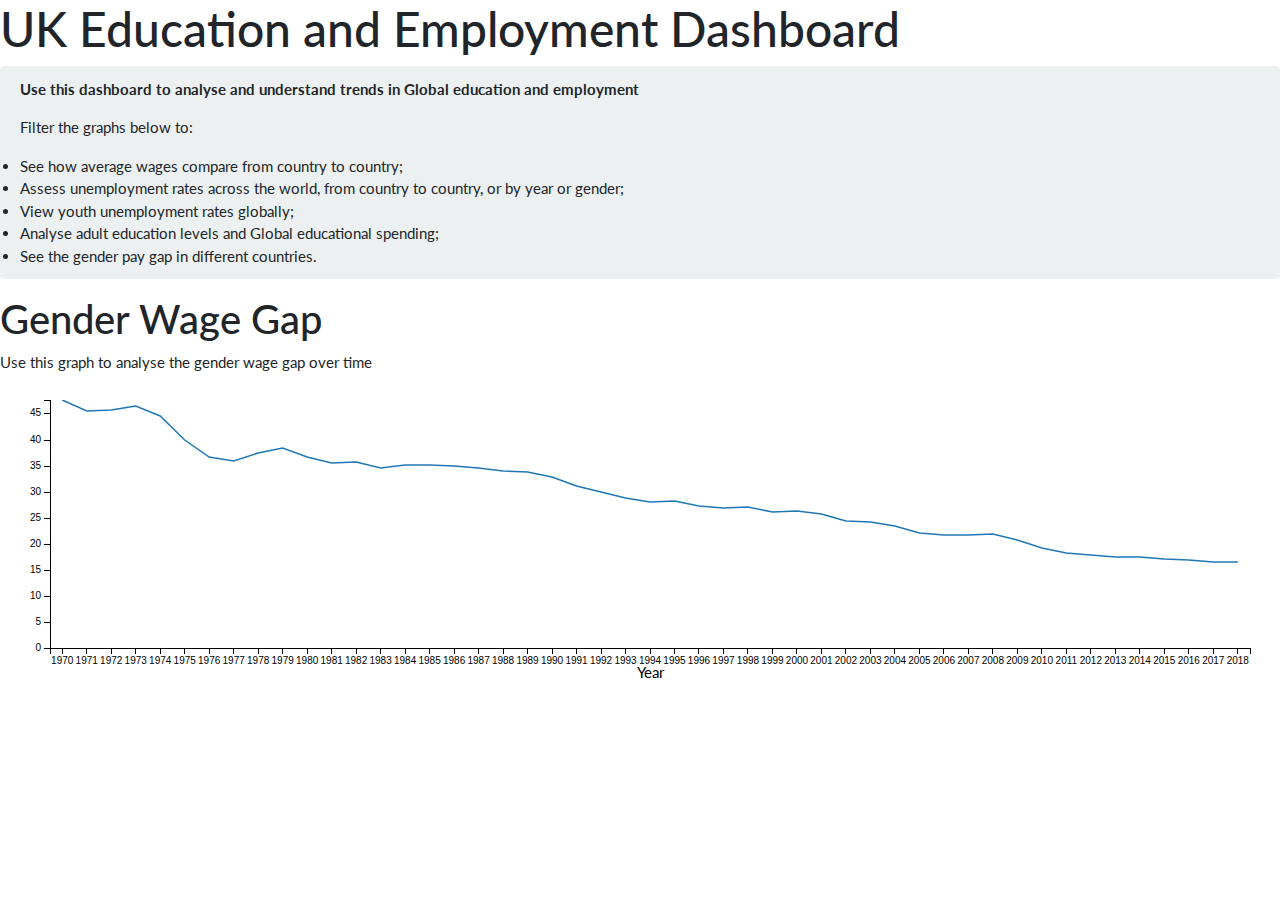
<file: index.html>
<!DOCTYPE html>
<html lang="en">

<head>
    <meta charset="UTF-8">
    <meta name="viewport" content="width=device-width, initial-scale=1.0">
    <meta http-equiv="X-UA-Compatible" content="ie=edge">
    <title>Global Education and Employment Data</title>

    <link rel="stylesheet" href="static/css/bootstrap.min.css" type="text/css" />
    <link rel="stylesheet" href="static/css/dc.min.css" type="text/css" />

    <script type="text/javascript" src="static/js/d3.min.js"></script>
    <script type="text/javascript" src="static/js/crossfilter.min.js"></script>
    <script type="text/javascript" src="static/js/dc.min.js"></script>
    <script type="text/javascript" src="static/js/queue.min.js"></script>
    <script type="text/javascript" src="static/js/graph.js"></script>

</head>

<body>
    <header>

        <h1>UK Education and Employment Dashboard</h1>

        <div class="alert alert-light">
            <p><strong>Use this dashboard to analyse and understand trends in Global education and employment</strong></p>
            <p>Filter the graphs below to:</p>
            <li type="disc">See how average wages compare from country to country;</li>
            <li type="disc">Assess unemployment rates across the world, from country to country, or by year or gender;</li>
            <li type="disc">View youth unemployment rates globally;</li>
            <li type="disc">Analyse adult education levels and Global educational spending;</li>
            <li type="disc">See the gender pay gap in different countries.</li>
        </div>
    </header>

    <section>

        <h2>Gender Wage Gap</h2>
        <p>Use this graph to analyse the gender wage gap over time</p>
        <div id="wage-gap"></div>
        
    </section>

    <footer>
    </footer>

</body>

</html>
</file>
<file: static/css/dc.min.css>
.dc-chart .box text,.dc-chart g.axis text{-webkit-touch-callout:none;-khtml-user-select:none;pointer-events:none}.dc-chart path.dc-symbol,.dc-legend g.dc-legend-item.fadeout{fill-opacity:.5;stroke-opacity:.5}div.dc-chart{float:left}.dc-chart rect.bar{stroke:none;cursor:pointer}.dc-chart rect.bar:hover{fill-opacity:.5}.dc-chart rect.deselected{stroke:none;fill:#ccc}.dc-chart .pie-slice{fill:#fff;font-size:12px;cursor:pointer}.dc-chart .pie-slice.external{fill:#000}.dc-chart .pie-slice :hover,.dc-chart .pie-slice.highlight{fill-opacity:.8}.dc-chart .pie-path{fill:none;stroke-width:2px;stroke:#000;opacity:.4}.dc-chart .selected circle,.dc-chart .selected path{stroke-width:3;stroke:#ccc;fill-opacity:1}.dc-chart .deselected circle,.dc-chart .deselected path{stroke:none;fill-opacity:.5;fill:#ccc}.dc-chart .axis line,.dc-chart .axis path{fill:none;stroke:#000;shape-rendering:crispEdges}.dc-chart .axis text{font:10px sans-serif}.dc-chart .axis .grid-line,.dc-chart .axis .grid-line line,.dc-chart .grid-line,.dc-chart .grid-line line{fill:none;stroke:#ccc;opacity:.5;shape-rendering:crispEdges}.dc-chart .brush rect.background{z-index:-999}.dc-chart .brush rect.extent{fill:#4682b4;fill-opacity:.125}.dc-chart .brush .resize path{fill:#eee;stroke:#666}.dc-chart path.line{fill:none;stroke-width:1.5px}.dc-chart path.area{fill-opacity:.3;stroke:none}.dc-chart path.highlight{stroke-width:3;fill-opacity:1;stroke-opacity:1}.dc-chart g.state{cursor:pointer}.dc-chart g.state :hover{fill-opacity:.8}.dc-chart g.state path{stroke:#fff}.dc-chart g.deselected path{fill:grey}.dc-chart g.deselected text{display:none}.dc-chart g.row rect{fill-opacity:.8;cursor:pointer}.dc-chart g.row rect:hover{fill-opacity:.6}.dc-chart g.row text{fill:#fff;font-size:12px;cursor:pointer}.dc-chart g.dc-tooltip path{fill:none;stroke:grey;stroke-opacity:.8}.dc-chart g.county path{stroke:#fff;fill:none}.dc-chart g.debug rect{fill:#00f;fill-opacity:.2}.dc-chart g.axis text{-webkit-user-select:none;-moz-user-select:none;-ms-user-select:none;user-select:none}.dc-chart .node{font-size:.7em;cursor:pointer}.dc-chart .node :hover{fill-opacity:.8}.dc-chart .bubble{stroke:none;fill-opacity:.6}.dc-chart .highlight{fill-opacity:1;stroke-opacity:1}.dc-chart .fadeout{fill-opacity:.2;stroke-opacity:.2}.dc-chart .box text{font:10px sans-serif;-webkit-user-select:none;-moz-user-select:none;-ms-user-select:none;user-select:none}.dc-chart .box circle,.dc-chart .box line{fill:#fff}.dc-chart .box circle,.dc-chart .box line,.dc-chart .box rect{stroke:#000;stroke-width:1.5px}.dc-chart .box .center{stroke-dasharray:3,3}.dc-chart .box .outlier{fill:none;stroke:#ccc}.dc-chart .symbol,.dc-chart circle.dot{stroke:none}.dc-chart .box.deselected{opacity:.5}.dc-chart .box.deselected .box{fill:#ccc}.dc-chart .heatmap .box-group.deselected rect{stroke:none;fill-opacity:.5;fill:#ccc}.dc-chart .heatmap g.axis text{pointer-events:all;cursor:pointer}.dc-chart .empty-chart .pie-slice{cursor:default}.dc-chart .empty-chart .pie-slice path{fill:#fee;cursor:default}.dc-data-count{float:right;margin-top:15px;margin-right:15px}.dc-data-count .filter-count,.dc-data-count .total-count{color:#3182bd;font-weight:700}.dc-legend{font-size:11px}.dc-legend .dc-legend-item{cursor:pointer}.dc-hard .number-display{float:none}
</file>
